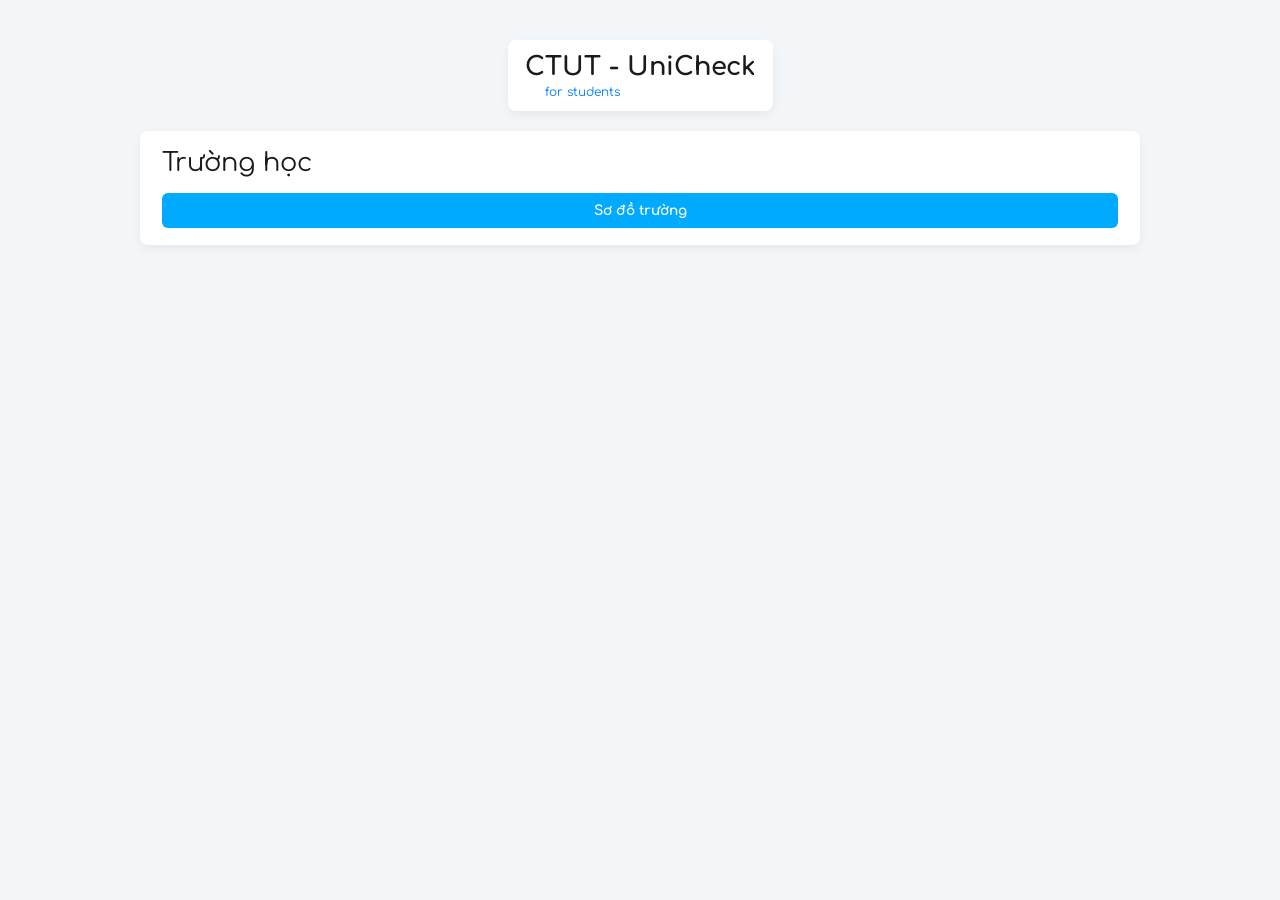
<file: index.html>
<!-- Khai báo chuẩn HTML5 để trình duyệt nhận biết và hiển thị trang web đúng cách -->
<!DOCTYPE html>

<!-- Thẻ gốc bao bọc toàn bộ trang web, thuộc tính lang="vi" khai báo ngôn ngữ chính là tiếng Việt -->
<html lang="vi">

<!-- Phần chứa các thông tin cấu hình, cài đặt nền và liên kết tài nguyên (không hiển thị trực tiếp lên màn hình) -->
<head>
  
  <!-- Khai báo bảng mã ký tự UTF-8 giúp trang web hiển thị chuẩn tiếng Việt có dấu mà không bị lỗi font -->
  <meta charset="UTF-8">
  
  <!-- Cấu hình Responsive: giúp giao diện tự động co giãn vừa vặn với kích thước màn hình thiết bị (điện thoại, máy tính) -->
  <meta name="viewport" content="width=device-width, initial-scale=1.0">
  
  <!-- Tiêu đề của trang web, dòng chữ này hiển thị trên thẻ (tab) của trình duyệt -->
  <title>UniCheck</title>
  
  <!-- Font chữ Comfortaa -->
  <!-- Tối ưu tốc độ: Yêu cầu trình duyệt kết nối sớm tới máy chủ Google Fonts -->
  <link rel="preconnect" href="https://fonts.googleapis.com">
  
  <!-- Tối ưu tốc độ: Kết nối sớm tới máy chủ chứa file font tĩnh của Google và cấp quyền truy cập crossorigin -->
  <link rel="preconnect" href="https://fonts.gstatic.com" crossorigin>
  
  <!-- Tải font Comfortaa từ Google Fonts về máy với 2 độ dày chữ: 400 (chữ thường) và 700 (chữ in đậm) -->
  <link href="https://fonts.googleapis.com/css2?family=Comfortaa:wght@400;700&display=swap" rel="stylesheet">
  
  <!-- File CSS -->
  <!-- Nhúng file trang trí giao diện bên ngoài (style.css) để chỉnh màu sắc, kích thước, khoảng cách cho trang -->
  <link rel="stylesheet" href="style.css">

<!-- Đóng phần cấu hình head -->
</head>

<!-- Phần thân trang web, chứa toàn bộ các thành phần hiển thị trực quan mà người dùng nhìn thấy -->
<body>

  <!-- Thẻ div đóng vai trò là khung chứa chính bao bọc toàn bộ nội dung, gắn class="content" để chỉnh CSS chung -->
  <div class="content">

    <!-- Khối div gom nhóm phần thương hiệu/logo, gắn class="logo-box", kèm hoạt ảnh động khi di chuột -->
    <div class="logo-box" id="evade">
      
      <!-- Thẻ tùy chỉnh <box> dùng làm khung chứa bên trong (Lưu ý: đây là thẻ tự tạo, không phải thẻ chuẩn HTML5) -->
      <box>
        
        <!-- Thẻ span chứa tên thương hiệu chính, gắn class="brand-name" để chỉnh kiểu chữ lớn/nổi bật trong CSS -->
        <span class="brand-name">CTUT - UniCheck</span>
        
        <!-- Thẻ span chứa dòng mô tả phụ bên dưới, gắn class="tagline" để chỉnh chữ nhỏ hơn hoặc màu mờ hơn -->
        <span class="tagline">for students</span>
      
      <!-- Đóng thẻ tùy chỉnh <box> của logo -->
      </box>
    
    <!-- Đóng khối div logo-box -->
    </div>
    
      <!-- Khối div gom nhóm danh sách chức năng/tiện ích, gắn class="list-box" -->
      <div class="list-box">
        
        <!-- Thẻ tùy chỉnh <box> dùng làm khung chứa bên trong khối danh sách -->
        <box>
            
            <!-- Thẻ span hiển thị tên nhãn mục "Trường học", gắn class="list-name" để định dạng văn bản -->
            <span class="list-name">Trường học</span>
            
            <!-- Thẻ liên kết <a> dùng để chuyển hướng sang thư mục "./map/" khi bấm vào, gắn class="list-btn" để CSS thành nút bấm -->
            <a href="./school/map/" class="list-btn">Sơ đồ trường</a>
        
        <!-- Đóng thẻ tùy chỉnh <box> của danh sách -->
        </box>
      
      <!-- Đóng khối div list-box -->
      </div>
  
  <!-- Đóng khối div khung chứa chính (content) -->
  </div>

  <!-- Thẻ kết nối file JavaScript bên ngoài -->
  <script src="logo.js"></script>

<!-- Đóng phần thân trang web -->
</body>

<!-- Đóng thẻ gốc html, kết thúc tài liệu web -->
</html>
</file>
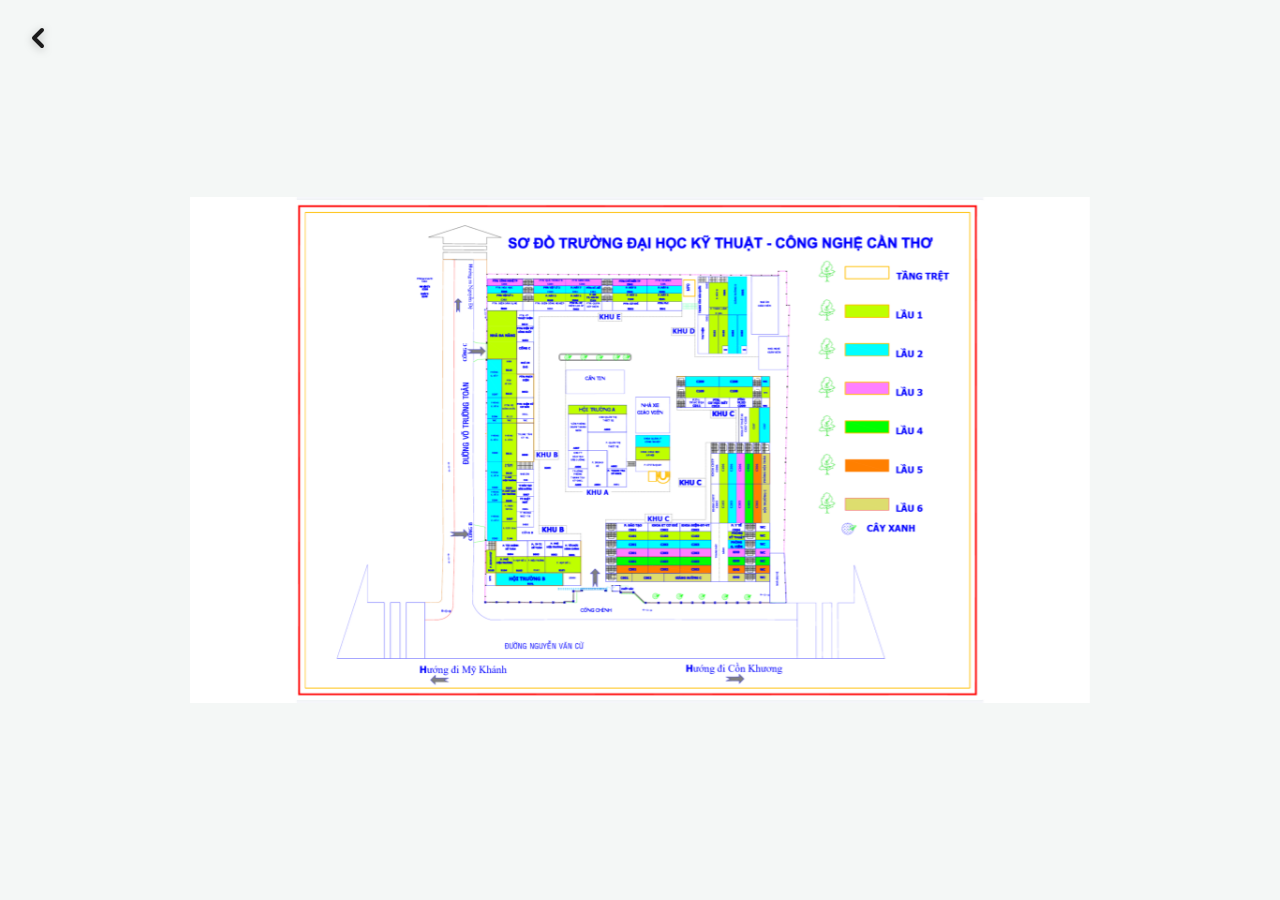
<file: map/index.html>
<!-- -==--==--==--==--==--==--==- -->
<!-- This code was made by Gemini -->
<!-- -==--==--==--==--==--==--==- -->
 
<!DOCTYPE html>
<html lang="vi">

<head>
  
  <meta charset="UTF-8">
  <meta name="viewport" content="width=device-width, initial-scale=1.0, maximum-scale=5.0, user-scalable=yes">
  <title>Sơ đồ trường</title>
  <style>

  * {
      margin: 0;
      padding: 0;
      box-sizing: border-box;
    }

    body {
      font-family: sans-serif;
      text-align: center;
      background-color: #f4f7f6;
      overflow: hidden;
      width: 100vw;
      height: 100vh;
    }

    .back-btn {
      position: fixed;
      top: 16px;
      left: 16px;
      z-index: 999;
      display: flex;
      align-items: center;
      justify-content: center;
      width: 44px;
      height: 44px;
      background: transparent;
      border: none;
      color: #1a1a1a;
      text-decoration: none;
      transition: transform 0.1s ease, opacity 0.2s ease;
      cursor: pointer;
    }

    .back-btn:active {
      transform: scale(0.85);
      opacity: 0.6;
    }

    .back-btn svg {
      width: 32px;
      height: 32px;
      fill: none;
      stroke: currentColor;
      stroke-width: 3;
      stroke-linecap: round;
      stroke-linejoin: round;
      filter: drop-shadow(0px 2px 4px rgba(0, 0, 0, 0.25));
    }

    .map-container {
      position: relative;
      width: 100%;
      height: 100vh;
      display: flex;
      align-items: center;
      justify-content: center;
      overflow: hidden;
      touch-action: none; 
      cursor: default;
    }

    .map-container img {
      width: 100%;
      max-width: 900px;
      height: auto;
      display: block;
      transform-origin: center center;
      transition: transform 0.05s ease-out;
      will-change: transform;
      
      /* Chặn hành vi chọn và kéo ảnh của trình duyệt */
      user-select: none;
      -webkit-user-select: none;
      -webkit-user-drag: none;
      pointer-events: auto;
    }
  </style>
</head>
<body>

  <!-- Nút quay lại -->
  <a href="../" class="back-btn" aria-label="Quay lại">
    <svg viewBox="0 0 24 24">
      <polyline points="15 18 9 12 15 6"></polyline>
    </svg>
  </a>
  
  <div class="map-container" id="mapContainer">
    <img src="../assets/map/map.png" alt="Sơ đồ trường" id="mapImg" draggable="false">
  </div>

  <script>
    const container = document.getElementById('mapContainer');
    const img = document.getElementById('mapImg');

    // MỨC PHÓNG TO (Có thể chỉnh tùy ý)
    const MAX_SCALE = 10;

    let scale = 1;
    let pointX = 0;
    let pointY = 0;
    
    // Biến quản lý trạng thái chuột (Desktop)
    let isMouseDown = false;
    let startX = 0;
    let startY = 0;

    // Biến quản lý cảm ứng (Mobile)
    let initialDistance = 0;
    let initialScale = 1;
    let lastTap = 0;
    let isMultiTouch = false;
    let touchMoved = false;

    function updateTransform() {
      img.style.transform = `translate(${pointX}px, ${pointY}px) scale(${scale})`;
    }

    // ==========================================
    // 1. XỬ LÝ SỰ KIỆN CHUỘT & TOUCHPAD (DESKTOP)
    // ==========================================

    // Lăn chuột / Touchpad Pinch-to-zoom tại vị trí con trỏ
    container.addEventListener('wheel', (e) => {
      e.preventDefault();
      
      let zoomFactor;
      if (e.ctrlKey) {
        // Cử chỉ pinch-to-zoom trên Touchpad Laptop (MacBook / Windows Precision Touchpad)
        zoomFactor = -e.deltaY * 0.01;
      } else {
        // Nấc cuộn chuột cơ (Mouse Wheel)
        zoomFactor = e.deltaY < 0 ? 0.25 : -0.25;
      }

      const newScale = Math.min(Math.max(1, scale + zoomFactor), MAX_SCALE);

      if (newScale !== scale) {
        const rect = container.getBoundingClientRect();
        // Tọa độ con trỏ chuột/Touchpad so với tâm container
        const mouseX = e.clientX - (rect.left + rect.width / 2);
        const mouseY = e.clientY - (rect.top + rect.height / 2);

        // Bù trừ tọa độ dịch chuyển tâm zoom theo con trỏ chuột
        const ratio = newScale / scale;
        pointX = mouseX - (mouseX - pointX) * ratio;
        pointY = mouseY - (mouseY - pointY) * ratio;

        scale = newScale;
        if (scale === 1) {
          pointX = 0;
          pointY = 0;
        }
        container.style.cursor = scale > 1 ? 'grab' : 'default';
        updateTransform();
      }
    }, { passive: false });

    // Nhấn giữ chuột để bắt đầu kéo (Drag)
    container.addEventListener('mousedown', (e) => {
      if (e.button !== 0) return; // Chỉ nhận chuột trái
      if (scale > 1) {
        isMouseDown = true;
        startX = e.clientX - pointX;
        startY = e.clientY - pointY;
        container.style.cursor = 'grabbing';
      }
    });

    // Di chuyển chuột khi đang nhấn giữ
    window.addEventListener('mousemove', (e) => {
      if (!isMouseDown) return;
      e.preventDefault();
      pointX = e.clientX - startX;
      pointY = e.clientY - startY;
      updateTransform();
    });

    // Thả chuột
    window.addEventListener('mouseup', () => {
      if (isMouseDown) {
        isMouseDown = false;
        container.style.cursor = scale > 1 ? 'grab' : 'default';
      }
    });

    // ==========================================
    // 2. XỬ LÝ SỰ KIỆN CẢM ỨNG (MOBILE / TOUCH SCREEN)
    // ==========================================

    container.addEventListener('touchstart', (e) => {
      if (e.touches.length === 1) {
        // 1 ngón tay: Kéo di chuyển
        startX = e.touches[0].clientX - pointX;
        startY = e.touches[0].clientY - pointY;
        touchMoved = false;
      } else if (e.touches.length >= 2) {
        // Đánh dấu đang thực hiện thao tác đa điểm (pinch zoom)
        isMultiTouch = true;
        e.preventDefault();
        initialDistance = Math.hypot(
          e.touches[0].clientX - e.touches[1].clientX,
          e.touches[0].clientY - e.touches[1].clientY
        );
        initialScale = scale;
      }
    }, { passive: false });

    container.addEventListener('touchmove', (e) => {
      touchMoved = true;
      if (e.touches.length === 1 && scale > 1 && !isMultiTouch) {
        // Kéo di chuyển bản đồ khi đang zoom (chỉ nhận khi không phải vừa pinch xong)
        e.preventDefault();
        pointX = e.touches[0].clientX - startX;
        pointY = e.touches[0].clientY - startY;
        updateTransform();
      } else if (e.touches.length === 2) {
        // Zoom 2 ngón tay tại trung điểm 2 ngón
        e.preventDefault();
        const currentDistance = Math.hypot(
          e.touches[0].clientX - e.touches[1].clientX,
          e.touches[0].clientY - e.touches[1].clientY
        );
        
        if (initialDistance > 0) {
          const newScale = Math.min(Math.max(1, initialScale * (currentDistance / initialDistance)), MAX_SCALE);
          
          if (newScale !== scale) {
            const rect = container.getBoundingClientRect();
            // Trung điểm giữa 2 ngón tay so với tâm container
            const touchX = (e.touches[0].clientX + e.touches[1].clientX) / 2 - (rect.left + rect.width / 2);
            const touchY = (e.touches[0].clientY + e.touches[1].clientY) / 2 - (rect.top + rect.height / 2);

            // Bù trừ tọa độ dịch chuyển theo trung điểm 2 ngón tay
            const ratio = newScale / scale;
            pointX = touchX - (touchX - pointX) * ratio;
            pointY = touchY - (touchY - pointY) * ratio;
            scale = newScale;
            if (scale === 1) {
              pointX = 0;
              pointY = 0;
            }
            updateTransform();
          }
        }
      }
    }, { passive: false });

    // Xử lý khi ngón tay nhấc khỏi màn hình
    container.addEventListener('touchend', (e) => {
      // Khi tất cả các ngón tay đã rời khỏi màn hình
      if (e.touches.length === 0) {
        if (isMultiTouch) {
          // Bỏ qua logic double-tap nếu vừa thực hiện thao tác pinch 2 ngón
          isMultiTouch = false;
          lastTap = 0;
          return;
        }

        // Chỉ tính Double Tap khi chạm 1 ngón và không thực hiện kéo rê màn hình
        const currentTime = new Date().getTime();
        const tapLength = currentTime - lastTap;
        
        if (tapLength < 300 && tapLength > 0 && !touchMoved) {
          if (scale > 1) {
            scale = 1;
            pointX = 0;
            pointY = 0;
          } else {
            const rect = container.getBoundingClientRect();
            const tapX = e.changedTouches[0].clientX - (rect.left + rect.width / 2);
            const tapY = e.changedTouches[0].clientY - (rect.top + rect.height / 2);
            
            const newScale = 3;
            const ratio = newScale / scale;
            pointX = tapX - (tapX - pointX) * ratio;
            pointY = tapY - (tapY - pointY) * ratio;
            scale = newScale;
          }
          updateTransform();
        }
        lastTap = currentTime;
      }
    });

    // Vô hiệu hóa sự kiện kéo ảnh mặc định của trình duyệt
    img.addEventListener('dragstart', (e) => e.preventDefault());
  </script>
</body>
</html>
</file>
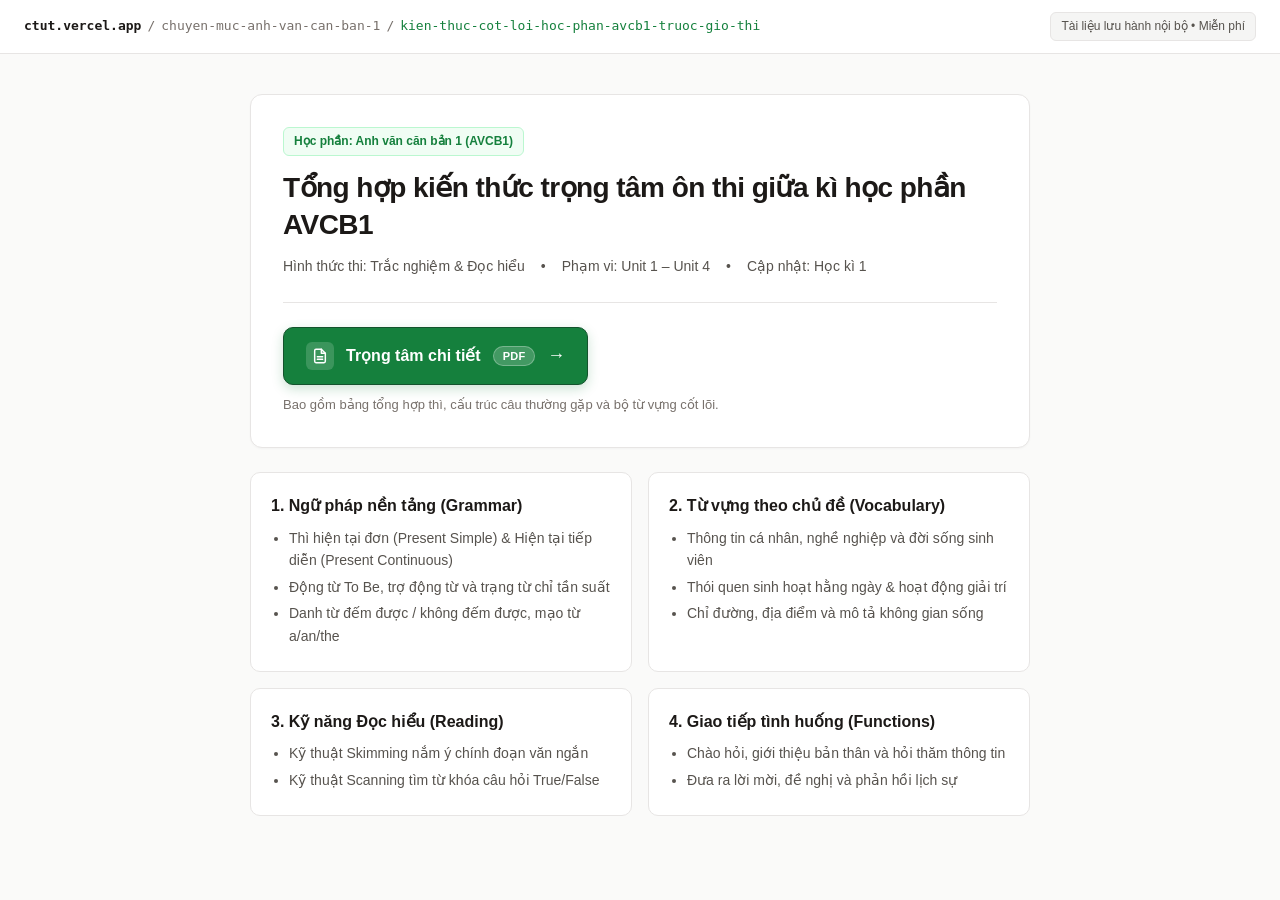
<file: chuyen-muc-anh-van-can-ban-1/kien-thuc-cot-loi-hoc-phan-avcb1-truoc-gio-thi/index.html>
<!DOCTYPE html>
<html lang="vi">
<head>
    <meta charset="UTF-8">
    <meta name="viewport" content="width=device-width, initial-scale=1.0">
    <title>Tổng hợp kiến thức cốt lõi học phần AVCB1 - Ôn tập giữa kì</title>
    <style>
        :root {
            --bg-page: #fafaf9;
            --bg-card: #ffffff;
            --text-primary: #1c1917;
            --text-secondary: #57534e;
            --text-muted: #78716c;
            --border-color: #e7e5e4;
            --green-primary: #15803d;
            --green-hover: #166534;
            --green-light: #f0fdf4;
            --green-border: #bbf7d0;
        }

        * {
            box-sizing: border-box;
            margin: 0;
            padding: 0;
        }

        body {
            font-family: -apple-system, BlinkMacSystemFont, "Segoe UI", Roboto, "Helvetica Neue", Arial, sans-serif;
            background-color: var(--bg-page);
            color: var(--text-primary);
            line-height: 1.6;
            min-height: 100vh;
        }

        .top-navbar {
            background-color: var(--bg-card);
            border-bottom: 1px solid var(--border-color);
            padding: 12px 24px;
            position: sticky;
            top: 0;
            z-index: 50;
            display: flex;
            align-items: center;
            justify-content: space-between;
            gap: 16px;
        }

        .breadcrumb {
            font-size: 13px;
            color: var(--text-muted);
            display: flex;
            align-items: center;
            flex-wrap: wrap;
            gap: 6px;
            font-family: ui-monospace, SFMono-Regular, Menlo, Monaco, Consolas, monospace;
        }

        .breadcrumb span.domain {
            color: var(--text-primary);
            font-weight: 600;
        }

        .breadcrumb span.active-slug {
            color: var(--green-primary);
            font-weight: 500;
        }

        .doc-status {
            font-size: 12px;
            color: var(--text-secondary);
            background: #f5f5f4;
            padding: 4px 10px;
            border-radius: 6px;
            border: 1px solid var(--border-color);
            white-space: nowrap;
        }

        .container {
            max-width: 820px;
            margin: 0 auto;
            padding: 40px 20px 80px;
        }

        .doc-header {
            background: var(--bg-card);
            border: 1px solid var(--border-color);
            border-radius: 12px;
            padding: 32px;
            margin-bottom: 24px;
            box-shadow: 0 1px 2px rgba(0, 0, 0, 0.03);
        }

        .course-tag {
            display: inline-flex;
            align-items: center;
            gap: 6px;
            font-size: 12px;
            font-weight: 600;
            color: var(--green-primary);
            background: var(--green-light);
            border: 1px solid var(--green-border);
            padding: 4px 10px;
            border-radius: 6px;
            margin-bottom: 14px;
        }

        .doc-title {
            font-size: 28px;
            font-weight: 700;
            color: var(--text-primary);
            line-height: 1.3;
            margin-bottom: 12px;
            letter-spacing: -0.02em;
        }

        .doc-meta {
            font-size: 14px;
            color: var(--text-secondary);
            display: flex;
            flex-wrap: wrap;
            gap: 16px;
            padding-bottom: 24px;
            border-bottom: 1px solid var(--border-color);
            margin-bottom: 24px;
        }

        .cta-wrapper {
            display: flex;
            flex-direction: column;
            align-items: flex-start;
            gap: 10px;
        }

        .btn-focus {
            position: relative;
            overflow: hidden;
            display: inline-flex;
            align-items: center;
            gap: 12px;
            background-color: var(--green-primary);
            color: #ffffff;
            border: 1px solid #14532d;
            border-radius: 10px;
            padding: 14px 22px;
            font-size: 16px;
            font-weight: 600;
            cursor: pointer;
            transition: all 0.22s ease;
            box-shadow: 0 4px 12px rgba(21, 128, 61, 0.22);
        }

        .btn-focus::after {
            content: "";
            position: absolute;
            top: 0;
            left: -120%;
            width: 60%;
            height: 100%;
            background: linear-gradient(90deg, transparent, rgba(255, 255, 255, 0.28), transparent);
            transform: skewX(-20deg);
            animation: shimmerSweep 3.8s infinite;
        }

        @keyframes shimmerSweep {
            0% { left: -120%; }
            35% { left: 160%; }
            100% { left: 160%; }
        }

        .btn-focus:hover {
            background-color: var(--green-hover);
            transform: translateY(-1px);
            box-shadow: 0 6px 16px rgba(21, 128, 61, 0.3);
        }

        .btn-focus:active {
            transform: translateY(0);
        }

        .btn-icon {
            display: flex;
            align-items: center;
            justify-content: center;
            background: rgba(255, 255, 255, 0.16);
            width: 28px;
            height: 28px;
            border-radius: 6px;
            flex-shrink: 0;
        }

        .btn-pill {
            font-size: 11px;
            font-weight: 600;
            background: rgba(255, 255, 255, 0.2);
            color: #ffffff;
            padding: 3px 9px;
            border-radius: 999px;
            border: 1px solid rgba(255, 255, 255, 0.28);
            letter-spacing: 0.02em;
        }

        .btn-arrow {
            font-size: 18px;
            transition: transform 0.2s ease;
        }

        .btn-focus:hover .btn-arrow {
            transform: translateX(4px);
        }

        .cta-hint {
            font-size: 13px;
            color: var(--text-muted);
        }

        .syllabus-grid {
            display: grid;
            grid-template-columns: repeat(auto-fit, minmax(340px, 1fr));
            gap: 16px;
        }

        .syllabus-card {
            background: var(--bg-card);
            border: 1px solid var(--border-color);
            border-radius: 10px;
            padding: 20px;
        }

        .syllabus-card h3 {
            font-size: 16px;
            font-weight: 600;
            color: var(--text-primary);
            margin-bottom: 8px;
            display: flex;
            align-items: center;
            gap: 8px;
        }

        .syllabus-card ul {
            padding-left: 18px;
            color: var(--text-secondary);
            font-size: 14px;
        }

        .syllabus-card li {
            margin-bottom: 4px;
        }

        #tribute-view {
            display: none;
            animation: fadeInScale 0.45s ease forwards;
        }

        @keyframes fadeInScale {
            from { opacity: 0; transform: translateY(10px); }
            to { opacity: 1; transform: translateY(0); }
        }

        .tribute-card {
            background: linear-gradient(145deg, #fffbeb 0%, #ffffff 55%, #fef2f2 100%);
            border: 1px solid #fde68a;
            border-radius: 16px;
            padding: 36px 28px;
            text-align: center;
            box-shadow: 0 12px 32px rgba(180, 83, 9, 0.08);
            position: relative;
            z-index: 10;
        }

        .tribute-badge {
            display: inline-block;
            background: #fef3c7;
            color: #b45309;
            border: 1px solid #fcd34d;
            font-size: 13px;
            font-weight: 700;
            padding: 6px 14px;
            border-radius: 999px;
            margin-bottom: 16px;
        }

        .tribute-title {
            font-size: 30px;
            font-weight: 800;
            color: #991b1b;
            margin-bottom: 10px;
            line-height: 1.3;
        }

        .tribute-subtitle {
            font-size: 16px;
            color: #57534e;
            max-width: 600px;
            margin: 0 auto 24px;
        }

        .video-frame {
            position: relative;
            width: 100%;
            max-width: 680px;
            margin: 0 auto 24px;
            aspect-ratio: 16 / 9;
            background: #000000;
            border-radius: 12px;
            overflow: hidden;
            box-shadow: 0 10px 25px rgba(0, 0, 0, 0.18);
            border: 3px solid #ffffff;
        }

        .video-frame:fullscreen,
        .video-frame:-webkit-full-screen {
            width: 100vw;
            height: 100vh;
            max-width: none;
            border: none;
            border-radius: 0;
        }

        .video-frame video {
            width: 100%;
            height: 100%;
            object-fit: contain;
            display: block;
            background: #000000;
        }

        .video-frame.pseudo-fullscreen {
            position: fixed;
            inset: 0;
            width: 100vw;
            height: 100vh;
            max-width: none;
            margin: 0;
            border: none;
            border-radius: 0;
            z-index: 9999;
        }

        .wish-box {
            background: #ffffff;
            border: 1px solid #fed7aa;
            border-radius: 12px;
            padding: 20px 24px;
            max-width: 680px;
            margin: 0 auto 24px;
            font-size: 15px;
            color: #44403c;
            line-height: 1.75;
            font-style: italic;
        }

        .tribute-actions {
            display: flex;
            justify-content: center;
            gap: 12px;
            flex-wrap: wrap;
        }

        .btn-secondary {
            background: #ffffff;
            color: var(--text-primary);
            border: 1px solid var(--border-color);
            padding: 10px 18px;
            border-radius: 8px;
            font-size: 14px;
            font-weight: 500;
            cursor: pointer;
            transition: background 0.2s;
        }

        .btn-secondary:hover { background: #f5f5f4; }

        .btn-replay-confetti {
            background: #dc2626;
            color: #ffffff;
            border: none;
            padding: 10px 18px;
            border-radius: 8px;
            font-size: 14px;
            font-weight: 600;
            cursor: pointer;
            transition: background 0.2s;
        }

        .btn-replay-confetti:hover { background: #b91c1c; }

        .btn-fullscreen-again {
            background: #15803d;
            color: #ffffff;
            border: none;
            padding: 10px 18px;
            border-radius: 8px;
            font-size: 14px;
            font-weight: 600;
            cursor: pointer;
            transition: background 0.2s;
        }

        .btn-fullscreen-again:hover { background: #166534; }

        #confetti-canvas {
            position: fixed;
            top: 0;
            left: 0;
            width: 100%;
            height: 100%;
            pointer-events: none;
            z-index: 100;
        }

        @media (max-width: 640px) {
            .doc-header { padding: 22px; }
            .doc-title { font-size: 22px; }
            .tribute-title { font-size: 24px; }
            .doc-status { display: none; }
        }
    </style>
</head>
<body>

    <canvas id="confetti-canvas"></canvas>

    <header class="top-navbar">
        <div class="breadcrumb">
            <span class="domain">ctut.vercel.app</span>
            <span>/</span>
            <span>chuyen-muc-anh-van-can-ban-1</span>
            <span>/</span>
            <span class="active-slug">kien-thuc-cot-loi-hoc-phan-avcb1-truoc-gio-thi</span>
        </div>
        <div class="doc-status">Tài liệu lưu hành nội bộ • Miễn phí</div>
    </header>

    <main class="container">
        <section id="study-view">
            <div class="doc-header">
                <div class="course-tag">Học phần: Anh văn căn bản 1 (AVCB1)</div>
                <h1 class="doc-title">Tổng hợp kiến thức trọng tâm ôn thi giữa kì học phần AVCB1</h1>
                <div class="doc-meta">
                    <span>Hình thức thi: Trắc nghiệm &amp; Đọc hiểu</span>
                    <span>•</span>
                    <span>Phạm vi: Unit 1 – Unit 4</span>
                    <span>•</span>
                    <span>Cập nhật: Học kì 1</span>
                </div>

                <div class="cta-wrapper">
                    <button type="button" class="btn-focus" id="reveal-btn">
                        <span class="btn-icon">
                            <svg width="16" height="16" viewBox="0 0 24 24" fill="none" stroke="currentColor" stroke-width="2.2" stroke-linecap="round" stroke-linejoin="round">
                                <path d="M14 2H6a2 2 0 0 0-2 2v16a2 2 0 0 0 2 2h12a2 2 0 0 0 2-2V8z"></path>
                                <polyline points="14 2 14 8 20 8"></polyline>
                                <line x1="16" y1="13" x2="8" y2="13"></line>
                                <line x1="16" y1="17" x2="8" y2="17"></line>
                            </svg>
                        </span>
                        <span>Trọng tâm chi tiết</span>
                        <span class="btn-pill">PDF</span>
                        <span class="btn-arrow">→</span>
                    </button>
                    <span class="cta-hint">Bao gồm bảng tổng hợp thì, cấu trúc câu thường gặp và bộ từ vựng cốt lõi.</span>
                </div>
            </div>

            <div class="syllabus-grid">
                <div class="syllabus-card">
                    <h3>1. Ngữ pháp nền tảng (Grammar)</h3>
                    <ul>
                        <li>Thì hiện tại đơn (Present Simple) &amp; Hiện tại tiếp diễn (Present Continuous)</li>
                        <li>Động từ To Be, trợ động từ và trạng từ chỉ tần suất</li>
                        <li>Danh từ đếm được / không đếm được, mạo từ a/an/the</li>
                    </ul>
                </div>
                <div class="syllabus-card">
                    <h3>2. Từ vựng theo chủ đề (Vocabulary)</h3>
                    <ul>
                        <li>Thông tin cá nhân, nghề nghiệp và đời sống sinh viên</li>
                        <li>Thói quen sinh hoạt hằng ngày &amp; hoạt động giải trí</li>
                        <li>Chỉ đường, địa điểm và mô tả không gian sống</li>
                    </ul>
                </div>
                <div class="syllabus-card">
                    <h3>3. Kỹ năng Đọc hiểu (Reading)</h3>
                    <ul>
                        <li>Kỹ thuật Skimming nắm ý chính đoạn văn ngắn</li>
                        <li>Kỹ thuật Scanning tìm từ khóa câu hỏi True/False</li>
                    </ul>
                </div>
                <div class="syllabus-card">
                    <h3>4. Giao tiếp tình huống (Functions)</h3>
                    <ul>
                        <li>Chào hỏi, giới thiệu bản thân và hỏi thăm thông tin</li>
                        <li>Đưa ra lời mời, đề nghị và phản hồi lịch sự</li>
                    </ul>
                </div>
            </div>
        </section>

        <section id="tribute-view">
            <div class="tribute-card">
                <div class="tribute-badge">💐 CHÀO MỪNG NGÀY NHÀ GIÁO VIỆT NAM 20/11 💐</div>
                <h2 class="tribute-title">Chúc Mừng Ngày Nhà Giáo Việt Nam 20/11!</h2>
                <p class="tribute-subtitle">
                    Cảm ơn Thầy/Cô đã luôn tận tâm dìu dắt và truyền cảm hứng cho chúng em trên hành trình chinh phục tri thức!
                </p>

                <div class="video-frame" id="video-container">
                    <video id="local-video" src="video-20-11.mp4" controls playsinline preload="auto"></video>
                </div>

                <div class="wish-box">
                    "Nhân ngày Nhà giáo Việt Nam 20/11, kính chúc Thầy/Cô luôn dồi dào sức khỏe, giữ mãi ngọn lửa nhiệt huyết với sự nghiệp trồng người và gặt hái thật nhiều niềm vui, hạnh phúc bên các thế hệ học trò!"
                </div>

                <div class="tribute-actions">
                    <button type="button" class="btn-fullscreen-again" id="fullscreen-btn">⛶ Phóng to toàn màn hình</button>
                    <button type="button" class="btn-replay-confetti" id="confetti-btn">🎉 Bắn thêm pháo hoa</button>
                    <button type="button" class="btn-secondary" id="back-btn">← Quay lại trang đề cương AVCB1</button>
                </div>
            </div>
        </section>
    </main>

    <script>
        const revealBtn = document.getElementById('reveal-btn');
        const backBtn = document.getElementById('back-btn');
        const confettiBtn = document.getElementById('confetti-btn');
        const fullscreenBtn = document.getElementById('fullscreen-btn');
        const studyView = document.getElementById('study-view');
        const tributeView = document.getElementById('tribute-view');
        const videoContainer = document.getElementById('video-container');
        const localVideo = document.getElementById('local-video');

        // Đường dẫn tương đối cùng thư mục với index.html trên Vercel
        const LOCAL_VIDEO_PATH = "video-20-11.mp4";
        localVideo.src = LOCAL_VIDEO_PATH;

        async function enterVideoFullscreen() {
            try {
                if (videoContainer.requestFullscreen) {
                    await videoContainer.requestFullscreen();
                } else if (videoContainer.webkitRequestFullscreen) {
                    await videoContainer.webkitRequestFullscreen();
                } else if (localVideo.webkitEnterFullscreen) {
                    localVideo.webkitEnterFullscreen();
                } else if (videoContainer.msRequestFullscreen) {
                    await videoContainer.msRequestFullscreen();
                } else {
                    videoContainer.classList.add('pseudo-fullscreen');
                }
            } catch (err) {
                videoContainer.classList.add('pseudo-fullscreen');
            }
        }

        document.addEventListener('keydown', (e) => {
            if (e.key === 'Escape' && videoContainer.classList.contains('pseudo-fullscreen')) {
                videoContainer.classList.remove('pseudo-fullscreen');
            }
        });

        revealBtn.addEventListener('click', async () => {
            studyView.style.display = 'none';
            tributeView.style.display = 'block';

            localVideo.currentTime = 0;
            try {
                await localVideo.play();
            } catch (err) {
                localVideo.muted = true;
                await localVideo.play().catch(() => {});
                localVideo.muted = false;
            }

            await enterVideoFullscreen();

            window.scrollTo({ top: 0, behavior: 'smooth' });
            launchConfetti();
        });

        fullscreenBtn.addEventListener('click', async () => {
            localVideo.muted = false;
            await localVideo.play().catch(() => {});
            await enterVideoFullscreen();
        });

        backBtn.addEventListener('click', () => {
            if (document.fullscreenElement) {
                document.exitFullscreen().catch(() => {});
            }
            videoContainer.classList.remove('pseudo-fullscreen');
            localVideo.pause();
            localVideo.currentTime = 0;

            tributeView.style.display = 'none';
            studyView.style.display = 'block';
        });

        confettiBtn.addEventListener('click', () => {
            launchConfetti();
        });

        const canvas = document.getElementById('confetti-canvas');
        const ctx = canvas.getContext('2d');
        let particles = [];
        let animationId = null;

        function resizeCanvas() {
            canvas.width = window.innerWidth;
            canvas.height = window.innerHeight;
        }
        window.addEventListener('resize', resizeCanvas);
        resizeCanvas();

        function launchConfetti() {
            const colors = ['#dc2626', '#f59e0b', '#16a34a', '#2563eb', '#db2777', '#eab308'];
            for (let i = 0; i < 130; i++) {
                particles.push({
                    x: Math.random() * canvas.width,
                    y: Math.random() * canvas.height - canvas.height,
                    w: Math.random() * 10 + 6,
                    h: Math.random() * 6 + 4,
                    color: colors[Math.floor(Math.random() * colors.length)],
                    speedY: Math.random() * 3.5 + 2.2,
                    speedX: Math.random() * 3 - 1.5,
                    rotation: Math.random() * 360,
                    rotationSpeed: Math.random() * 8 - 4
                });
            }
            if (!animationId) {
                animateConfetti();
            }
        }

        function animateConfetti() {
            ctx.clearRect(0, 0, canvas.width, canvas.height);
            particles.forEach((p, index) => {
                p.y += p.speedY;
                p.x += p.speedX;
                p.rotation += p.rotationSpeed;

                ctx.save();
                ctx.translate(p.x, p.y);
                ctx.rotate((p.rotation * Math.PI) / 180);
                ctx.fillStyle = p.color;
                ctx.fillRect(-p.w / 2, -p.h / 2, p.w, p.h);
                ctx.restore();

                if (p.y > canvas.height + 20) {
                    particles.splice(index, 1);
                }
            });

            if (particles.length > 0) {
                animationId = requestAnimationFrame(animateConfetti);
            } else {
                animationId = null;
            }
        }
    </script>
</body>
</html>
</file>
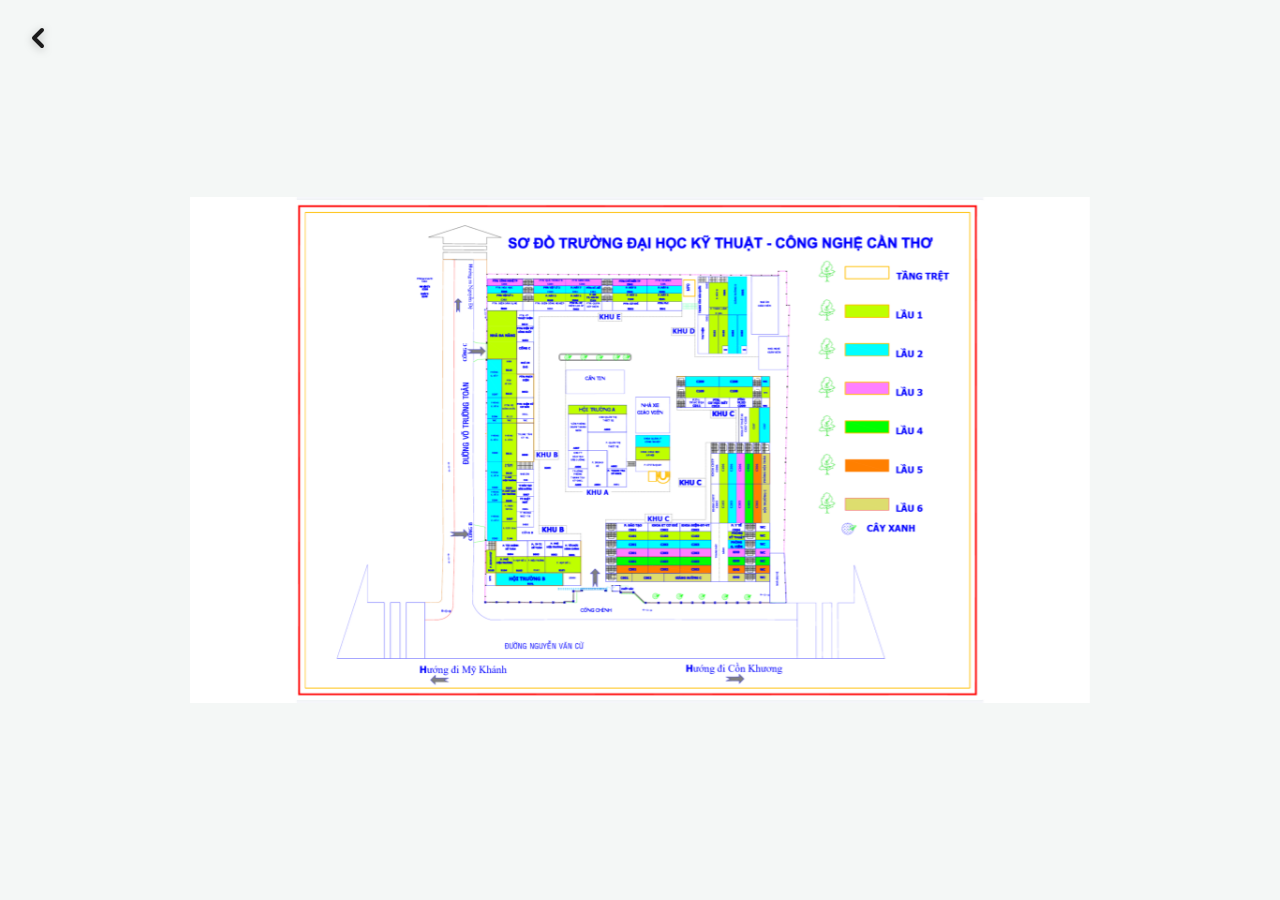
<file: school/map/index.html>
<!-- -==--==--==--==--==--==--==- -->
<!-- This code was made by Gemini -->
<!-- -==--==--==--==--==--==--==- -->
 
<!DOCTYPE html>
<html lang="vi">

<head>
  
  <meta charset="UTF-8">
  <meta name="viewport" content="width=device-width, initial-scale=1.0, maximum-scale=5.0, user-scalable=yes">
  <title>Sơ đồ trường</title>
  <style>

  * {
      margin: 0;
      padding: 0;
      box-sizing: border-box;
    }

    body {
      font-family: sans-serif;
      text-align: center;
      background-color: #f4f7f6;
      overflow: hidden;
      width: 100vw;
      height: 100vh;
    }

    .back-btn {
      position: fixed;
      top: 16px;
      left: 16px;
      z-index: 999;
      display: flex;
      align-items: center;
      justify-content: center;
      width: 44px;
      height: 44px;
      background: transparent;
      border: none;
      color: #1a1a1a;
      text-decoration: none;
      transition: transform 0.1s ease, opacity 0.2s ease;
      cursor: pointer;
    }

    .back-btn:active {
      transform: scale(0.85);
      opacity: 0.6;
    }

    .back-btn svg {
      width: 32px;
      height: 32px;
      fill: none;
      stroke: currentColor;
      stroke-width: 3;
      stroke-linecap: round;
      stroke-linejoin: round;
      filter: drop-shadow(0px 2px 4px rgba(0, 0, 0, 0.25));
    }

    .map-container {
      position: relative;
      width: 100%;
      height: 100vh;
      display: flex;
      align-items: center;
      justify-content: center;
      overflow: hidden;
      touch-action: none; 
      cursor: default;
    }

    .map-container img {
      width: 100%;
      max-width: 900px;
      height: auto;
      display: block;
      transform-origin: center center;
      transition: transform 0.05s ease-out;
      will-change: transform;
      
      /* Chặn hành vi chọn và kéo ảnh của trình duyệt */
      user-select: none;
      -webkit-user-select: none;
      -webkit-user-drag: none;
      pointer-events: auto;
    }
  </style>
</head>
<body>

  <!-- Nút quay lại -->
  <a href="../../" class="back-btn" aria-label="Quay lại">
    <svg viewBox="0 0 24 24">
      <polyline points="15 18 9 12 15 6"></polyline>
    </svg>
  </a>
  
  <div class="map-container" id="mapContainer">
    <img src="../../assets/school/map.png" alt="Sơ đồ trường" id="mapImg" draggable="false">
  </div>

  <script>
    const container = document.getElementById('mapContainer');
    const img = document.getElementById('mapImg');

    // MỨC PHÓNG TO (Có thể chỉnh tùy ý)
    const MAX_SCALE = 10;

    let scale = 1;
    let pointX = 0;
    let pointY = 0;
    
    // Biến quản lý trạng thái chuột (Desktop)
    let isMouseDown = false;
    let startX = 0;
    let startY = 0;

    // Biến quản lý cảm ứng (Mobile)
    let initialDistance = 0;
    let initialScale = 1;
    let lastTap = 0;
    let isMultiTouch = false;
    let touchMoved = false;

    function updateTransform() {
      img.style.transform = `translate(${pointX}px, ${pointY}px) scale(${scale})`;
    }

    // ==========================================
    // 1. XỬ LÝ SỰ KIỆN CHUỘT & TOUCHPAD (DESKTOP)
    // ==========================================

    // Lăn chuột / Touchpad Pinch-to-zoom tại vị trí con trỏ
    container.addEventListener('wheel', (e) => {
      e.preventDefault();
      
      let zoomFactor;
      if (e.ctrlKey) {
        // Cử chỉ pinch-to-zoom trên Touchpad Laptop (MacBook / Windows Precision Touchpad)
        zoomFactor = -e.deltaY * 0.01;
      } else {
        // Nấc cuộn chuột cơ (Mouse Wheel)
        zoomFactor = e.deltaY < 0 ? 0.25 : -0.25;
      }

      const newScale = Math.min(Math.max(1, scale + zoomFactor), MAX_SCALE);

      if (newScale !== scale) {
        const rect = container.getBoundingClientRect();
        // Tọa độ con trỏ chuột/Touchpad so với tâm container
        const mouseX = e.clientX - (rect.left + rect.width / 2);
        const mouseY = e.clientY - (rect.top + rect.height / 2);

        // Bù trừ tọa độ dịch chuyển tâm zoom theo con trỏ chuột
        const ratio = newScale / scale;
        pointX = mouseX - (mouseX - pointX) * ratio;
        pointY = mouseY - (mouseY - pointY) * ratio;

        scale = newScale;
        if (scale === 1) {
          pointX = 0;
          pointY = 0;
        }
        container.style.cursor = scale > 1 ? 'grab' : 'default';
        updateTransform();
      }
    }, { passive: false });

    // Nhấn giữ chuột để bắt đầu kéo (Drag)
    container.addEventListener('mousedown', (e) => {
      if (e.button !== 0) return; // Chỉ nhận chuột trái
      if (scale > 1) {
        isMouseDown = true;
        startX = e.clientX - pointX;
        startY = e.clientY - pointY;
        container.style.cursor = 'grabbing';
      }
    });

    // Di chuyển chuột khi đang nhấn giữ
    window.addEventListener('mousemove', (e) => {
      if (!isMouseDown) return;
      e.preventDefault();
      pointX = e.clientX - startX;
      pointY = e.clientY - startY;
      updateTransform();
    });

    // Thả chuột
    window.addEventListener('mouseup', () => {
      if (isMouseDown) {
        isMouseDown = false;
        container.style.cursor = scale > 1 ? 'grab' : 'default';
      }
    });

    // ==========================================
    // 2. XỬ LÝ SỰ KIỆN CẢM ỨNG (MOBILE / TOUCH SCREEN)
    // ==========================================

    container.addEventListener('touchstart', (e) => {
      if (e.touches.length === 1) {
        // 1 ngón tay: Kéo di chuyển
        startX = e.touches[0].clientX - pointX;
        startY = e.touches[0].clientY - pointY;
        touchMoved = false;
      } else if (e.touches.length >= 2) {
        // Đánh dấu đang thực hiện thao tác đa điểm (pinch zoom)
        isMultiTouch = true;
        e.preventDefault();
        initialDistance = Math.hypot(
          e.touches[0].clientX - e.touches[1].clientX,
          e.touches[0].clientY - e.touches[1].clientY
        );
        initialScale = scale;
      }
    }, { passive: false });

    container.addEventListener('touchmove', (e) => {
      touchMoved = true;
      if (e.touches.length === 1 && scale > 1 && !isMultiTouch) {
        // Kéo di chuyển bản đồ khi đang zoom (chỉ nhận khi không phải vừa pinch xong)
        e.preventDefault();
        pointX = e.touches[0].clientX - startX;
        pointY = e.touches[0].clientY - startY;
        updateTransform();
      } else if (e.touches.length === 2) {
        // Zoom 2 ngón tay tại trung điểm 2 ngón
        e.preventDefault();
        const currentDistance = Math.hypot(
          e.touches[0].clientX - e.touches[1].clientX,
          e.touches[0].clientY - e.touches[1].clientY
        );
        
        if (initialDistance > 0) {
          const newScale = Math.min(Math.max(1, initialScale * (currentDistance / initialDistance)), MAX_SCALE);
          
          if (newScale !== scale) {
            const rect = container.getBoundingClientRect();
            // Trung điểm giữa 2 ngón tay so với tâm container
            const touchX = (e.touches[0].clientX + e.touches[1].clientX) / 2 - (rect.left + rect.width / 2);
            const touchY = (e.touches[0].clientY + e.touches[1].clientY) / 2 - (rect.top + rect.height / 2);

            // Bù trừ tọa độ dịch chuyển theo trung điểm 2 ngón tay
            const ratio = newScale / scale;
            pointX = touchX - (touchX - pointX) * ratio;
            pointY = touchY - (touchY - pointY) * ratio;
            scale = newScale;
            if (scale === 1) {
              pointX = 0;
              pointY = 0;
            }
            updateTransform();
          }
        }
      }
    }, { passive: false });

    // Xử lý khi ngón tay nhấc khỏi màn hình
    container.addEventListener('touchend', (e) => {
      // Khi tất cả các ngón tay đã rời khỏi màn hình
      if (e.touches.length === 0) {
        if (isMultiTouch) {
          // Bỏ qua logic double-tap nếu vừa thực hiện thao tác pinch 2 ngón
          isMultiTouch = false;
          lastTap = 0;
          return;
        }

        // Chỉ tính Double Tap khi chạm 1 ngón và không thực hiện kéo rê màn hình
        const currentTime = new Date().getTime();
        const tapLength = currentTime - lastTap;
        
        if (tapLength < 300 && tapLength > 0 && !touchMoved) {
          if (scale > 1) {
            scale = 1;
            pointX = 0;
            pointY = 0;
          } else {
            const rect = container.getBoundingClientRect();
            const tapX = e.changedTouches[0].clientX - (rect.left + rect.width / 2);
            const tapY = e.changedTouches[0].clientY - (rect.top + rect.height / 2);
            
            const newScale = 3;
            const ratio = newScale / scale;
            pointX = tapX - (tapX - pointX) * ratio;
            pointY = tapY - (tapY - pointY) * ratio;
            scale = newScale;
          }
          updateTransform();
        }
        lastTap = currentTime;
      }
    });

    // Vô hiệu hóa sự kiện kéo ảnh mặc định của trình duyệt
    img.addEventListener('dragstart', (e) => e.preventDefault());
  </script>
</body>
</html>
</file>
<file: style.css>
/* Chọn tất cả các phần tử trên trang web (*) để thiết lập lại các quy tắc mặc định */
* {
  box-sizing: border-box; /* Bắt buộc padding và border nằm bên trong kích thước (width/height) của phần tử */
  margin: 0;              /* Xóa khoảng cách lề ngoài mặc định của tất cả thẻ */
  padding: 0;             /* Xóa khoảng cách lề trong mặc định của tất cả thẻ */
}

/* Định dạng cho toàn bộ phần thân trang web */
body {
  font-family: 'Comfortaa', cursive, sans-serif; /* Đặt font chữ ưu tiên là Comfortaa, nếu máy không có sẽ dùng kiểu cursive hoặc sans-serif */
  background-color: #f3f6f9;                    /* Thiết lập màu nền xám nhạt cho toàn bộ trang */
  padding: 40px 20px;                           /* Khoảng cách lề trong: trên-dưới 40px, trái-phải 20px */
}

/* Khung chứa chính (container) bao bọc toàn bộ giao diện */
.content {
  display: flex;             /* Dùng mô hình dàn trang Flexbox */
  flex-direction: column;    /* Sắp xếp các phần tử con theo chiều dọc (từ trên xuống) */
  align-items: center;       /* Căn giữa các phần tử con theo trục ngang */
  gap: 20px;                 /* Tạo khoảng cách tự động giữa các khối con là 20px */
  width: 100%;               /* Chiều rộng chiếm 100% khung chứa cha */
  max-width: 1000px;         /* Chiều rộng tối đa không vượt quá 1000px (giúp giao diện không bị xé quá to trên máy tính) */
  margin: 0 auto;            /* Căn giữa toàn bộ khối .content ra chính giữa màn hình */
}

/* Khối bao bọc khu vực logo */
.logo-box {
  background-color: #ffffff;                 /* Màu nền trắng */
  padding: 10px 15px;                        /* Khoảng cách lề trong: trên-dưới 10px, trái-phải 15px */
  border: 2px solid #ffffff;                 /* Tạo viền trắng xung quanh rộng 2px */
  border-radius: 8px;                        /* Bo tròn 4 góc 8px */
  box-shadow: 0 4px 10px rgba(0, 0, 0, 0.05); /* Tạo bóng đổ mờ phía dưới khối (độ lệch Y: 4px, độ mờ: 10px, độ đậm: 5%) */
  transition: all 0.25s ease-out;             /* Tạo chuyển động mượt */
}

/* Định dạng cho thẻ tự đặt tên <box> */
box {
  display: flex;             /* Sử dụng dàn trang Flexbox cho khối box */
  flex-direction: column;    /* Sắp xếp các phần tử con bên trong theo chiều dọc */
  align-items: flex-start;   /* Căn các phần tử con dạt về bên trái */
}

/* Tên thương hiệu chính (chữ lớn) */
.brand-name {
  font-size: 1.6rem;         /* Cỡ chữ 1.6rem (bằng 1.6 x cỡ chữ mặc định, khoảng 25.6px) */
  font-weight: 700;          /* Độ đậm chữ: 700 (In đậm - Bold) */
  color: #1a1a1a;            /* Màu chữ xám đen */
  line-height: 1.2;          /* Chiều cao của dòng chữ (khoảng cách giữa các dòng) */
}

/* Khẩu hiệu/mô tả nhỏ bên dưới logo */
.tagline {
  font-size: 0.75rem;        /* Cỡ chữ nhỏ 0.75rem (12px) */
  font-weight: 400;          /* Độ đậm chữ: 400 (Chữ thường - Normal) */
  color: #0080ff;            /* Màu chữ xanh dương */
  margin-top: 2px;           /* Đẩy khoảng cách phía trên xuống 2px */
  margin-left: 20px;         /* Đẩy lề trái lùi vào 20px */
}

/* Khối bao bọc khu vực danh sách */
.list-box {
  background-color: #ffffff;                 /* Màu nền trắng */
  padding: 15px 20px;                        /* Khoảng cách lề trong: trên-dưới 15px, trái-phải 20px */
  border: 2px solid #ffffff;                 /* Viền màu trắng rộng 2px */
  border-radius: 8px;                        /* Bo tròn 4 góc 8px */
  box-shadow: 0 4px 10px rgba(0, 0, 0, 0.05); /* Bóng đổ mờ phía dưới */
  width: 100%;                               /* Chiều rộng chiếm 100% phần tử cha */
  align-self: stretch;                       /* Tự động kéo giãn chiều rộng bằng đúng với kích thước vùng chứa cha trong Flexbox */
}

/* Tiêu đề mục danh sách */
.list-name {
  font-size: 1.6rem;         /* Cỡ chữ 1.6rem */
  font-weight: 400;          /* Chữ thường (Normal) */
  color: #1a1a1a;            /* Màu chữ xám đen */
  line-height: 1.2;          /* Chiều cao dòng */
}

/* Nút chuyển hướng trong danh sách */
.list-btn {
  display: block;            /* Chuyển thẻ thành dạng khối (block) để nhận chiều rộng width và thuộc tính margin auto */
  width: 80%;                /* Chiều rộng nút chiếm 80% chiều ngang của khối .list-box */
  margin: 15px auto 0 auto;  /* Lề ngoài: trên 15px, phải tự động, dưới 0, trái tự động (giúp căn giữa nút ngang) */
  padding: 10px 16px;        /* Lề trong nút: trên-dưới 10px, trái-phải 16px */
  font-family: inherit;      /* Kế thừa font chữ Comfortaa đã khai báo ở thẻ body */
  font-size: 0.85rem;        /* Cỡ chữ trong nút */
  font-weight: 700;          /* Độ đậm chữ: In đậm (Bold) */
  color: #ffffff;            /* Màu chữ trắng */
  background-color: #00aaff; /* Màu nền nút xanh dương */
  border: none;              /* Xóa đường viền mặc định của thẻ */
  border-radius: 6px;        /* Bo tròn 4 góc nút 6px */
  cursor: pointer;           /* Chuyển con trỏ chuột thành hình bàn tay khi trỏ vào nút */
  transition: all 0.2s ease; /* Tạo hiệu ứng chuyển đổi mượt mà trong 0.2 giây khi hover/active */
  text-align: center;        /* Căn chữ ra chính giữa nút */
}

/* Hiệu ứng khi rê chuột qua nút (Hover) */
.list-btn:hover {
  background-color: #0090ee; /* Chuyển màu nền sang xanh dương đậm hơn */
  transform: translateY(-1px);/* Nảy nhẹ nút lên trên 1px tạo cảm giác nổi */
}

/* Hiệu ứng khi bấm giữ chuột vào nút (Active) */
.list-btn:active {
  transform: translateY(0);  /* Hạ nút trở về vị trí ban đầu tạo hiệu ứng nhấn nút */
}

/* Định dạng cho tất cả thẻ liên kết <a> bên trong .list-box */
.list-box a {
  text-decoration: none;     /* Bỏ gạch chân mặc định của thẻ liên kết <a> */
  display: block;            /* Đổi thẻ <a> thành dạng khối */
  width: 100%;               /* Chiều rộng chiếm 100% */
}
</file>
